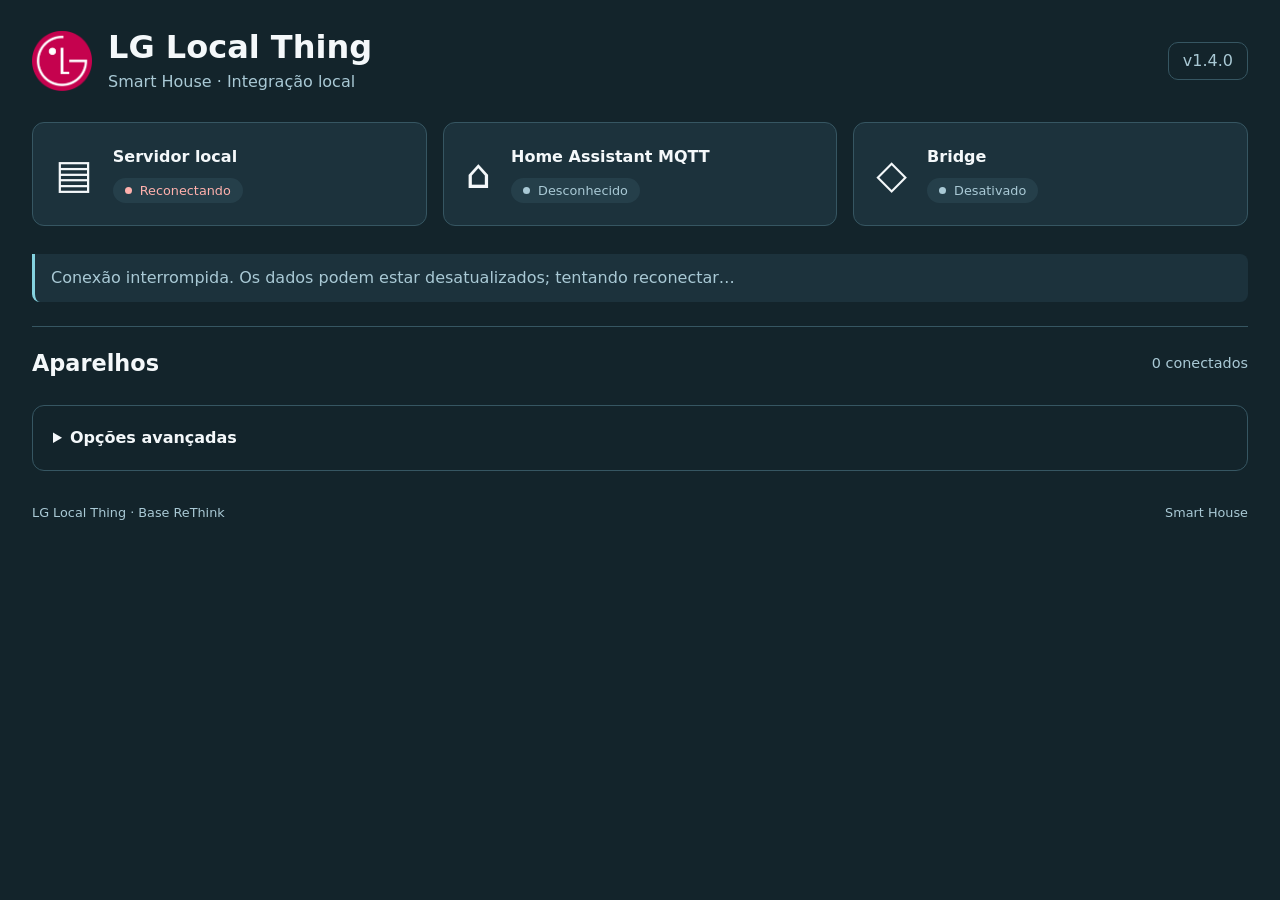
<file: lg_local_thing/overrides/html/index.html>
<!doctype html>
<!-- LG Local Thing / Smart House, 2026-09-14. Derived from ReThink, GPL v2. -->
<html lang="pt-BR">
<head>
  <meta charset="utf-8">
  <meta name="viewport" content="width=device-width,initial-scale=1">
  <meta name="color-scheme" content="dark">
  <title>LG Local Thing</title>
  <link rel="icon" href="lg-icon.png">
  <link rel="stylesheet" href="local-thing.css">
  <script src="panel.js" defer></script>
</head>
<body>
<main>
  <header class="masthead">
    <div class="brand"><img src="lg-icon.png" width="60" height="60" alt="LG"><div><h1>LG Local Thing</h1><p>Smart House · Integração local</p></div></div>
    <span class="version">v1.4.0</span>
  </header>
  <section class="services" aria-label="Conexões">
    <div class="service"><span class="service-icon" aria-hidden="true">▤</span><div><h2>Servidor local</h2><span id="server-status" class="badge">Conectando…</span></div></div>
    <div class="service"><span class="service-icon" aria-hidden="true">⌂</span><div><h2>Home Assistant MQTT</h2><span id="mqtt-status" class="badge">Aguardando</span></div></div>
    <div class="service"><span class="service-icon" aria-hidden="true">◇</span><div><h2>Bridge</h2><span id="bridge-status" class="badge">Desativado</span></div></div>
  </section>
  <p id="connection-notice" class="notice" role="status">Conectando ao servidor local…</p>
  <div class="section-title"><h2>Aparelhos</h2><span id="device-count">Aguardando conexão</span></div>
  <p id="setup-notice" class="notice" hidden></p>
  <section id="devices" aria-label="Lista de aparelhos"></section>
  <div id="empty-state" class="empty" hidden><h3>Nenhum aparelho conectado</h3><p>Provisione um aparelho LG na rede local. Quando ele aparecer aqui, escolha o nome e o cômodo para adicioná-lo ao Home Assistant.</p><a href="https://github.com/aoliveira07/LG_Local-Thing#7-provisionar-cada-aparelho-um-por-vez" target="_blank" rel="noopener noreferrer">Abrir guia de provisionamento ↗</a></div>
  <details class="advanced"><summary>Opções avançadas</summary><p>Bridge é a conexão opcional com a nuvem LG. O funcionamento local não exige login na LG.</p><div class="actions"><button id="bridge-login" class="secondary" hidden>Entrar na conta LG</button><button id="bridge-logout" class="secondary" hidden>Sair da conta LG</button></div></details>
  <footer><span>LG Local Thing · Base ReThink</span><span>Smart House</span></footer>
</main>
<dialog id="identity-dialog" aria-labelledby="identity-title">
  <form id="identity-form">
    <div class="dialog-heading"><h2 id="identity-title">Configurar aparelho</h2><button type="button" class="icon-button" id="identity-close" aria-label="Fechar">×</button></div>
    <p id="identity-description"></p>
    <label for="device-name">Nome do aparelho</label><input id="device-name" maxlength="80" required placeholder="Ex.: Ar-condicionado Sala" autocomplete="off">
    <label for="device-area">Cômodo no Home Assistant</label><select id="device-area"><option value="keep">Carregando cômodos…</option></select>
    <div id="new-area-field" hidden><label for="new-area-name">Nome do novo cômodo</label><input id="new-area-name" maxlength="80" placeholder="Ex.: Sala" autocomplete="off"></div>
    <p id="area-help" class="help">Selecione um cômodo existente ou crie um novo.</p>
    <button id="reload-areas" type="button" class="text-button" hidden>Tentar carregar cômodos novamente</button>
    <p id="identity-error" class="form-error" role="alert" hidden></p>
    <div class="dialog-actions"><button id="identity-cancel" type="button" class="secondary">Cancelar</button><button id="identity-save" type="submit">Salvar e adicionar ao HA</button></div>
  </form>
</dialog>
<dialog id="login-dialog" aria-labelledby="login-title"><form id="login-form"><h2 id="login-title">Conta LG ThinQ</h2><p>Abra o login da LG e depois cole a URL final recebida.</p><label for="country-code">Código do país</label><input id="country-code" maxlength="2" minlength="2" pattern="[A-Za-z]{2}" value="BR" required><button id="open-lg-login" type="button" class="secondary">Abrir login LG ↗</button><label for="login-url">URL final do login</label><input id="login-url" type="url" required><p id="login-error" class="form-error" hidden></p><div class="dialog-actions"><button id="login-cancel" type="button" class="secondary">Cancelar</button><button type="submit">Concluir login</button></div></form></dialog>
<div id="toast" role="status" aria-live="polite" hidden></div>
</body>
</html>
</file>
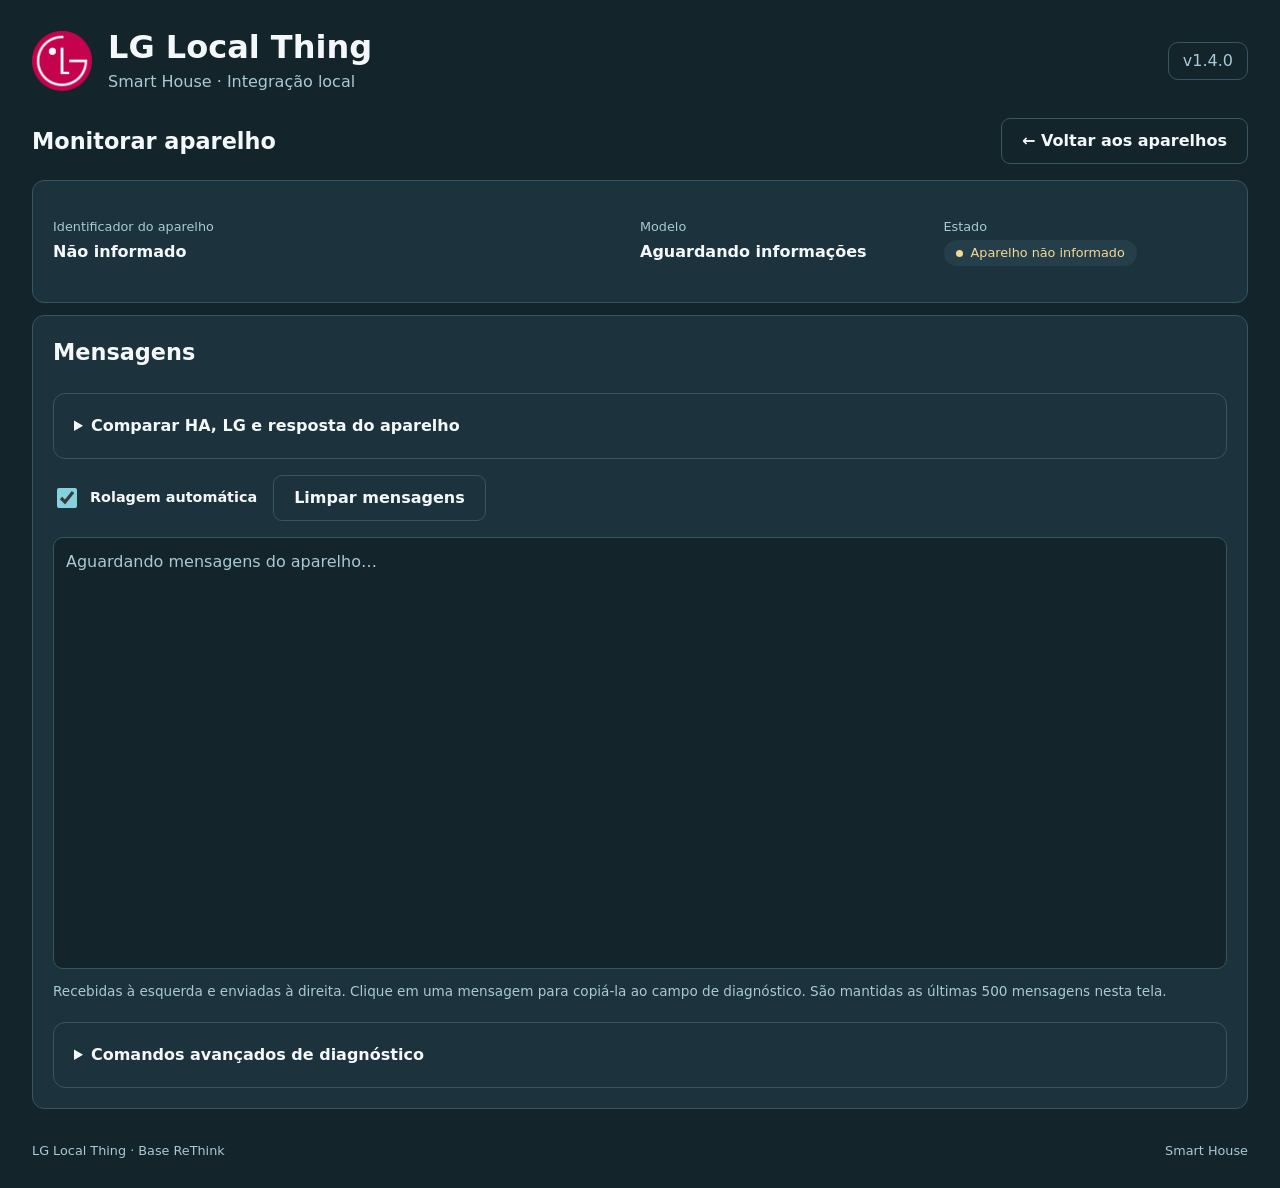
<file: lg_local_thing/overrides/html/monitor.html>
<!doctype html>
<html lang="pt-BR">
<head>
  <meta charset="utf-8">
  <meta name="viewport" content="width=device-width, initial-scale=1">
  <title>Monitorar aparelho · LG Local Thing</title>
  <link rel="icon" href="lg-icon.png">
  <link rel="stylesheet" href="local-thing.css">
  <script src="diagnostics.js" defer></script>
  <script src="monitor.js" defer></script>
</head>
<body><main>
  <header class="masthead"><div class="brand"><img src="lg-icon.png" width="60" height="60" alt="LG"><div><h1>LG Local Thing</h1><p>Smart House · Integração local</p></div></div><span class="version">v1.4.0</span></header>
  <div class="monitor-heading"><h2>Monitorar aparelho</h2><a id="back-link" class="button secondary" href="./">← Voltar aos aparelhos</a></div>
  <section class="device-card monitor-panel" aria-label="Estado do aparelho">
    <div class="monitor-meta"><div><div class="field-label">Identificador do aparelho</div><strong id="device_id"></strong></div><div><div class="field-label">Modelo</div><strong id="device_model">Aguardando informações</strong></div><div><div class="field-label">Estado</div><span id="device_status" class="badge" role="status">Conectando…</span></div></div>
  </section>
  <section class="device-card monitor-panel" aria-labelledby="messages-title">
    <h2 id="messages-title">Mensagens</h2>
    <details class="advanced"><summary>Comparar HA, LG e resposta do aparelho</summary>
      <p>Faça uma ação por vez, partindo dos mesmos ajustes. “LG ThinQ” indica tráfego vindo da nuvem, incluindo consultas automáticas; não confirma sozinho uma ação no aplicativo.</p>
      <div class="notice"><strong>Último comando HA</strong><p id="last-ha">Aguardando captura…</p></div>
      <div class="notice"><strong>Último comando LG ThinQ</strong><p id="last-lg">Aguardando captura…</p></div>
      <div class="notice"><strong>Último estado observado do aparelho</strong><p id="last-device">Aguardando captura…</p></div>
      <p>Os resumos mostram apenas campos conhecidos presentes em cada pacote. Não estabelecem correspondência automática entre comando e resposta. Confira também a reação física do aparelho.</p>
    </details>
    <div class="monitor-controls"><label for="autoscroll"><input id="autoscroll" type="checkbox" checked>Rolagem automática</label><button id="clear-messages" class="secondary">Limpar mensagens</button></div>
    <div id="messages" role="region" aria-label="Mensagens de diagnóstico" tabindex="0"><p id="message-empty">Aguardando mensagens do aparelho…</p></div>
    <p class="monitor-help">Recebidas à esquerda e enviadas à direita. Clique em uma mensagem para copiá-la ao campo de diagnóstico. São mantidas as últimas 500 mensagens nesta tela.</p>
    <details class="advanced monitor-advanced"><summary>Comandos avançados de diagnóstico</summary>
      <div class="command-row"><div><label for="send1">Enviar ao aparelho</label><input id="send1" type="text" autocomplete="off" spellcheck="false"></div><button id="btn_send1" disabled>Enviar</button></div>
      <div class="command-row"><div><label for="send2">Simular mensagem recebida do aparelho</label><input id="send2" type="text" autocomplete="off" spellcheck="false"></div><button id="btn_send2" disabled>Simular</button></div>
      <p id="command-error" class="monitor-error" role="alert" hidden></p>
    </details>
  </section>
  <footer><span>LG Local Thing · Base ReThink</span><span>Smart House</span></footer>
</main></body></html>
</file>
<file: lg_local_thing/overrides/html/local-thing.css>
/* LG Local Thing / Smart House, 2026-09-14. GPL v2. */
:root{color-scheme:dark;--bg:#13242b;--card:#1c323c;--line:#365662;--accent:#84d2df;--text:#f4f8fa;--muted:#a9c9d5;--bad:#ffb1ad;--good:#99e4ce;font:16px/1.5 system-ui,-apple-system,BlinkMacSystemFont,"Segoe UI",sans-serif}
*{box-sizing:border-box}body{margin:0;background:var(--bg);color:var(--text)}main{max-width:1440px;margin:auto;padding:28px 32px}h1,h2,h3,p{margin:0}h1{font-size:clamp(1.5rem,3vw,2rem);line-height:1.2}h2{font-size:1.4rem}h3{font-size:1.05rem}p{color:var(--muted)}a{color:var(--accent);text-underline-offset:4px}button,input,select{font:inherit}button,.button{display:inline-flex;align-items:center;justify-content:center;gap:8px;min-height:44px;border:1px solid transparent;border-radius:9px;background:var(--accent);color:#102f39;padding:10px 20px;font-weight:600;cursor:pointer;text-decoration:none}button:hover,.button:hover{filter:brightness(1.08)}button:disabled{opacity:.5;cursor:not-allowed}.secondary,.icon-button{background:transparent;border-color:var(--line);color:var(--text)}.icon-button{padding:8px 12px;min-width:44px;font-size:1.25rem}.text-button{min-height:36px;padding:0;background:transparent;color:var(--accent);text-decoration:underline}button:focus-visible,a:focus-visible,input:focus-visible,select:focus-visible,summary:focus-visible{outline:3px solid var(--accent);outline-offset:4px}[hidden]{display:none!important}
.masthead,.brand,.section-title,.actions,.dialog-heading,.dialog-actions,footer{display:flex;align-items:center;gap:16px}.masthead,.section-title,.dialog-heading,footer{justify-content:space-between}.brand img{object-fit:contain}.brand p{margin-top:4px}.version{border:1px solid var(--line);border-radius:10px;padding:6px 14px;color:var(--muted);white-space:nowrap}.services{display:grid;grid-template-columns:repeat(3,1fr);gap:16px;margin:28px 0}.service{display:flex;gap:20px;align-items:center;background:var(--card);border:1px solid var(--line);border-radius:12px;padding:22px}.service h2{font-size:1rem;margin-bottom:8px}.service-icon{font-size:2.5rem;line-height:1}.badge{display:inline-flex;align-items:center;gap:8px;font-size:.8rem;background:#253f4a;color:var(--muted);padding:3px 12px;border-radius:30px}.badge::before{content:"";width:7px;height:7px;border-radius:50%;background:currentColor}.badge.good{color:var(--good)}.badge.bad{color:var(--bad)}.badge.pending{color:#f5d797}.section-title{border-top:1px solid var(--line);padding-top:20px;margin:24px 0 16px}.section-title span{color:var(--muted);font-size:.9rem}.notice{border-left:3px solid var(--accent);background:#1c323c;padding:12px 16px;margin:12px 0 18px;border-radius:0 8px 8px}.device-card{border:1px solid var(--line);border-radius:12px;background:var(--card);margin-bottom:12px;padding:20px}.device-card.needs-setup{border-color:#8c7945}.device-row{display:grid;grid-template-columns:minmax(200px,2fr) minmax(130px,1fr) minmax(100px,.7fr) auto;gap:22px;align-items:center}.device-identity{display:flex;gap:16px;align-items:center;min-width:0}.device-symbol{width:38px;height:38px;flex-shrink:0;stroke:var(--muted);fill:none;stroke-width:1.7}.device-name{overflow-wrap:anywhere}.device-meta{font-size:.8rem;color:var(--muted);overflow-wrap:anywhere;margin-top:5px}.field-label{color:var(--muted);font-size:.8rem;margin-bottom:3px}.device-actions{display:flex;gap:8px;flex-wrap:wrap;justify-content:flex-end}.device-actions .button{padding:10px 15px}.device-advanced{margin-top:14px;font-size:.85rem;color:var(--muted)}summary{cursor:pointer;min-height:40px;align-content:center}.device-advanced .actions{margin-top:12px;flex-wrap:wrap}.advanced{border:1px solid var(--line);border-radius:12px;padding:12px 20px;margin-top:24px}.advanced>summary{font-weight:600}.advanced p{margin:12px 0}.empty{text-align:center;padding:40px 20px;border:1px dashed var(--line);border-radius:12px}.empty p{max-width:620px;margin:10px auto 18px}footer{font-size:.8rem;color:var(--muted);margin-top:32px}.help{font-size:.85rem;margin:12px 0}.form-error{color:var(--bad);margin:14px 0}dialog{width:min(540px,calc(100vw - 32px));max-height:90dvh;overflow:auto;background:var(--card);color:var(--text);border:1px solid var(--line);border-radius:16px;padding:28px}dialog::backdrop{background:#081319cc}dialog p{margin:12px 0 20px}dialog h2{font-size:1.35rem}label{display:block;margin:16px 0 7px;font-weight:600;font-size:.9rem}input,select{width:100%;min-height:46px;background:var(--bg);color:var(--text);border:1px solid var(--line);border-radius:8px;padding:10px 12px}input::placeholder{color:#9ab7c2}.dialog-actions{justify-content:flex-end;margin-top:24px}.dialog-heading .icon-button{border:0}.dialog-heading h2{margin-right:auto}#toast{position:fixed;bottom:24px;left:50%;transform:translateX(-50%);max-width:calc(100vw - 32px);width:max-content;background:#294653;color:var(--text);border:1px solid var(--accent);border-radius:10px;padding:14px 20px;box-shadow:0 6px 24px #0005;z-index:10}
@media(max-width:900px){.device-row{grid-template-columns:minmax(0,1fr) minmax(0,1fr)}.device-identity{grid-column:1/-1}.device-actions{justify-content:flex-start;grid-column:1/-1}.services{gap:8px}.service{padding:16px;gap:10px}.service-icon{display:none}}
@media(max-width:560px){main{padding:20px 16px}.services{grid-template-columns:1fr;margin:22px 0}.service{padding:12px 16px}.service h2{margin:0}.service>div{display:flex;align-items:center;justify-content:space-between;width:100%;gap:12px}.brand{gap:10px}.brand img{width:42px;height:42px}.brand p{font-size:.8rem}.version{font-size:.75rem;padding:5px 8px}.device-card{padding:16px}.device-row{gap:14px}.device-actions{width:100%}.device-actions>*{flex:1}.dialog-actions{flex-wrap:wrap}.dialog-actions button{flex:1;padding:10px}dialog{padding:20px}.section-title{align-items:flex-start}.section-title span{text-align:right}footer{gap:10px;flex-wrap:wrap}}

/* Shared responsive actions and diagnostic monitor, 1.1.1. */
html{overflow-y:auto}.device-row>div{min-width:0;overflow-wrap:anywhere}.device-actions{display:grid;grid-template-columns:auto auto;align-items:start;max-width:330px}.device-actions .device-advanced{grid-column:1/-1;min-width:0;margin-top:0}.device-advanced .actions{display:flex}.device-advanced summary{font-size:.8rem}.monitor-heading{margin:24px 0 16px;display:flex;flex-wrap:wrap;justify-content:space-between;align-items:center;gap:16px}.monitor-meta{display:grid;grid-template-columns:2fr 1fr 1fr;gap:20px;margin:16px 0}.monitor-meta>div{min-width:0;overflow-wrap:anywhere}.monitor-controls{display:flex;gap:16px;align-items:center;flex-wrap:wrap;margin:16px 0}.monitor-controls label{display:flex;align-items:center;gap:10px;margin:0;min-height:44px}.monitor-controls input{width:20px;min-height:20px;accent-color:var(--accent)}#messages{height:clamp(240px,48dvh,620px);overflow:auto;overscroll-behavior:contain;border:1px solid var(--line);border-radius:10px;background:var(--bg);padding:12px;overflow-anchor:none}.message{display:block;width:fit-content;max-width:100%;border:1px solid var(--line);border-radius:8px;margin:8px 0;padding:10px 12px;overflow-wrap:anywhere;white-space:pre-wrap;font-family:ui-monospace,monospace;font-size:.85rem}.message.tx{margin-left:auto;background:#314354}.message.rx{background:#23463f}.message.injected{border-color:#e1a893}.message .timestamp{display:block;color:var(--muted);font-size:.75rem;margin-bottom:5px}.command-row{display:flex;align-items:end;gap:12px}.command-row>div{flex:1;min-width:0}.command-row button{flex-shrink:0}.monitor-advanced{margin-top:20px}.monitor-help{font-size:.85rem;margin-top:12px}.monitor-panel{padding:20px}.monitor-error{color:var(--bad);margin-top:12px}
@media(max-width:900px){.device-actions{max-width:none;justify-content:start}.monitor-meta{grid-template-columns:1fr 1fr}.monitor-meta>div:first-child{grid-column:1/-1}}
@media(max-width:560px){.device-actions{grid-template-columns:1fr 1fr}.device-actions button,.device-actions .button{padding:10px 8px}.monitor-meta{grid-template-columns:1fr}.monitor-panel{padding:14px}.command-row{flex-wrap:wrap}.command-row>div,.command-row button{width:100%;flex:auto}.monitor-heading .button{width:100%}.monitor-controls{gap:10px}#messages{height:45dvh;min-height:240px}.monitor-meta>div:first-child{grid-column:auto}}
</file>
